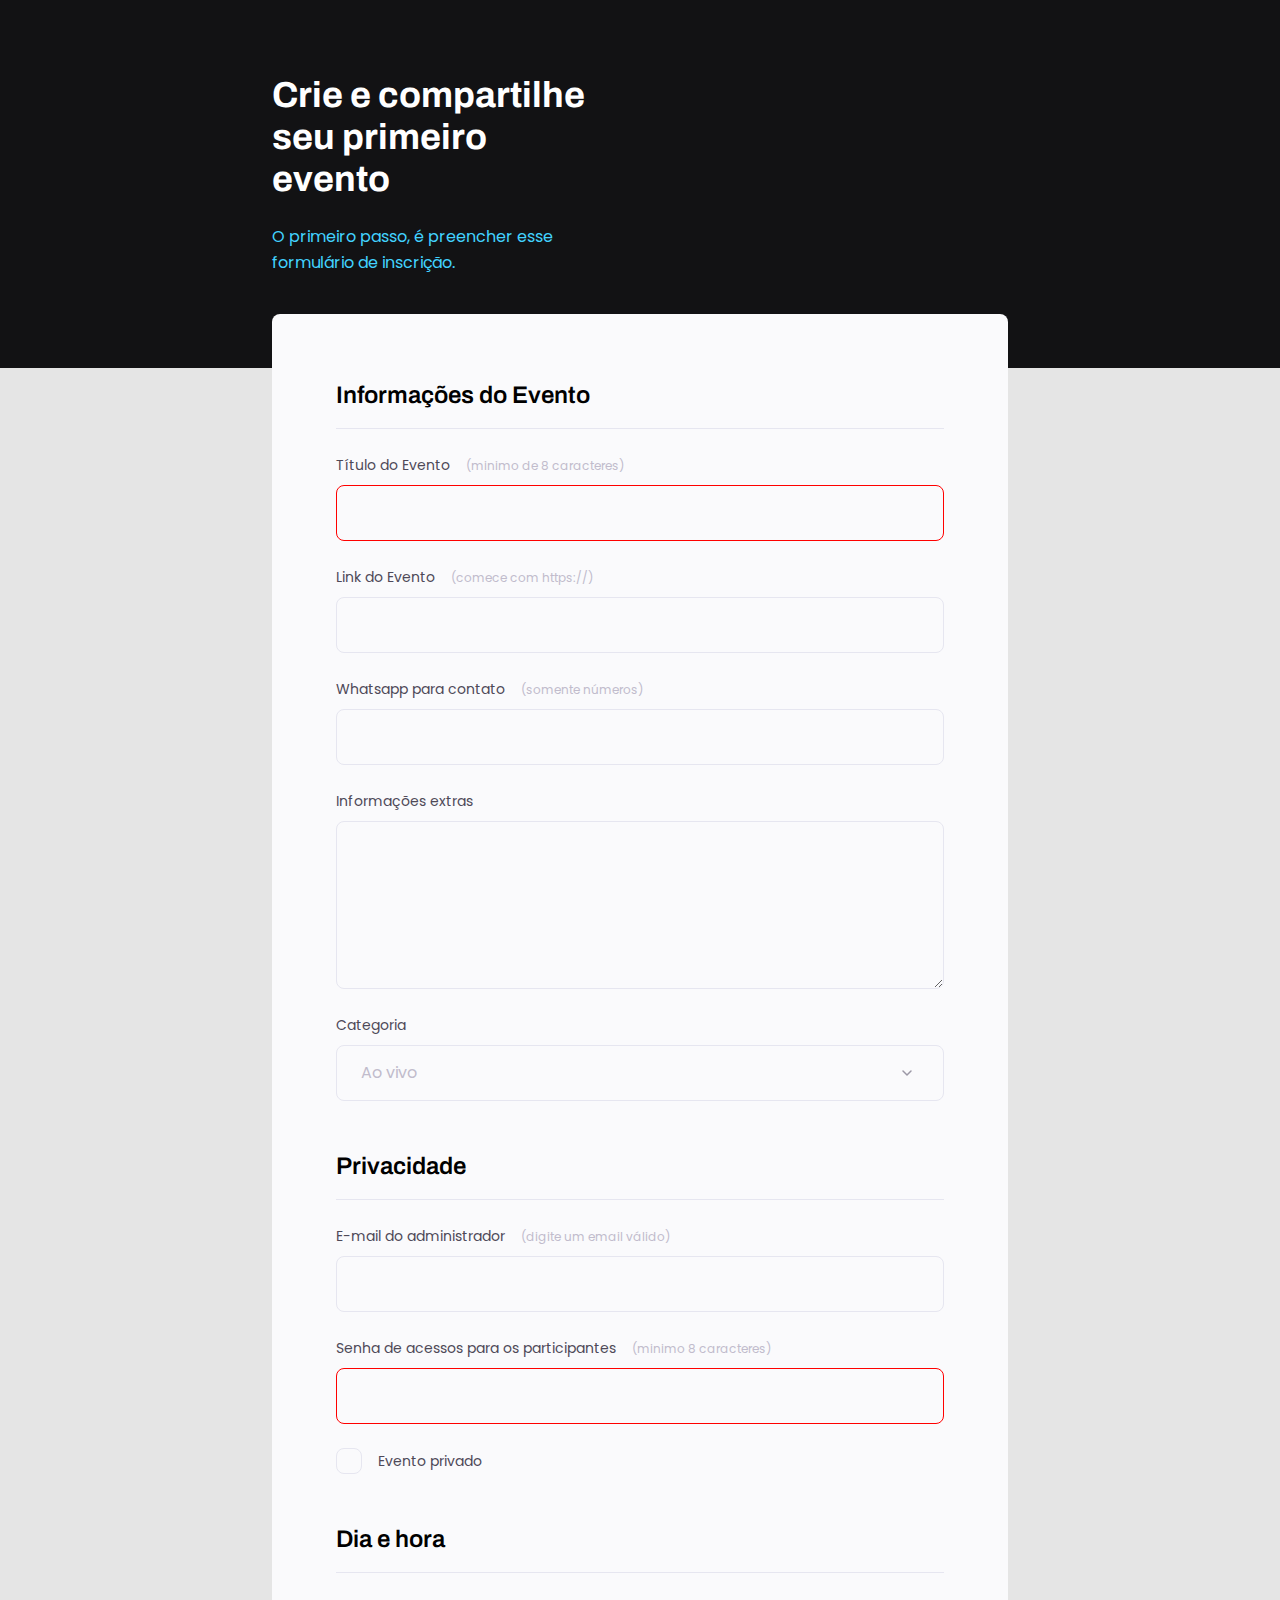
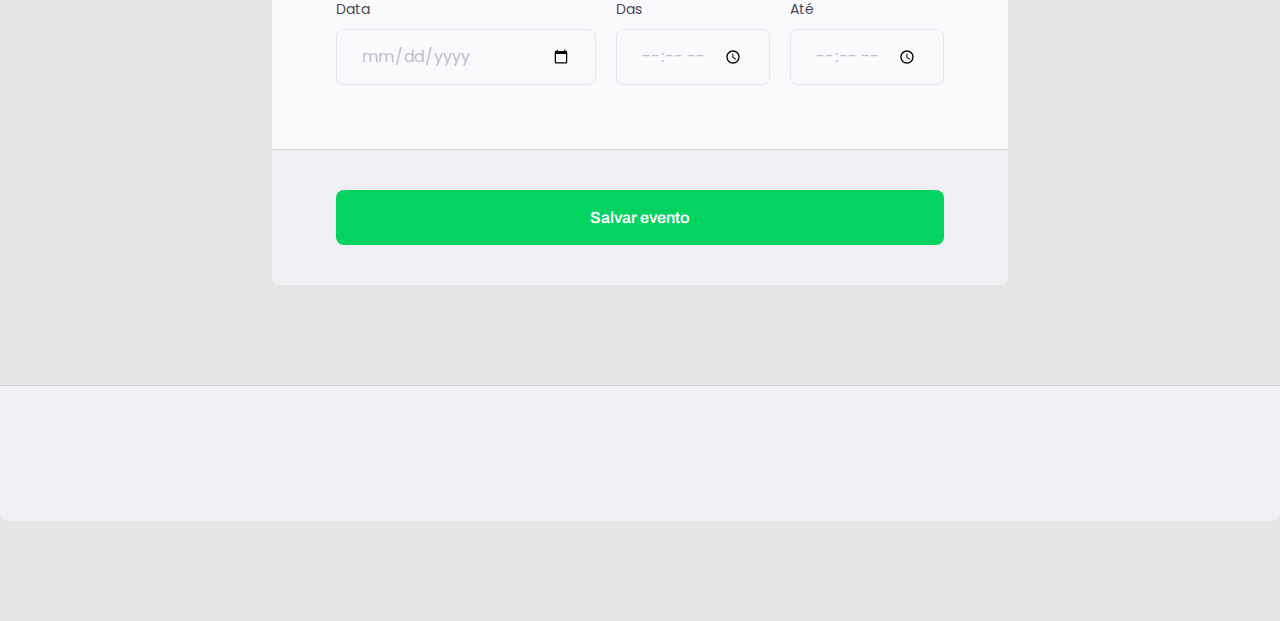
<file: index.html>
<!DOCTYPE html>
<html lang="pt-br">
<head>
    <meta charset="UTF-8">
    <meta name="viewport" content="width=device-width, initial-scale=1.0">
    <title>Crie seu evento</title>

    <link rel="stylesheet" href="style.css">

    <link rel="preconnect" href="https://fonts.googleapis.com">
    <link rel="preconnect" href="https://fonts.gstatic.com" crossorigin>
    <link href="https://fonts.googleapis.com/css2?family=Archivo:wght@600;700&family=Poppins&display=swap" rel="stylesheet">
</head>
<body>
    <div class="page">
        
        <header>
            <h1>Crie e compartilhe seu primeiro evento</h1>
            <p>O primeiro passo, é preencher esse formulário de inscrição.</p>
        </header>

        <form id="my-form">

            <fieldset>
                <div class="fieldset-wrapper">
                    <legend>Informações do Evento</legend>

                    <div class="input-wrapper">
                        <label for="event-title">Título do Evento <span>(minimo de 8 caracteres)</span></label>
                        <input type="text" id="event-title" required minlength="8"/>
                    </div>

                    <div class="input-wrapper">
                        <label for="event-link">Link do Evento <span>(comece com https://)</span></label>
                        <input type="url" id="event-link">
                    </div>

                    <div class="input-wrapper">
                        <label for="event-whatsapp">Whatsapp para contato <span>(somente números)</span></label>
                        <input type="number" id="event-whatsapp">
                    </div>

                    <div class="input-wrapper">
                        <label for="event-info">Informações extras</label>
                        <textarea id="event-info"></textarea>
                    </div>

                    <div class="input-wrapper">
                        <label for="event-category">Categoria</label>
                        <select id="event-category">
                            <option value="live">Ao vivo</option>
                            <option value="podcast">Podcast</option>
                            <option value="mentorship">Mentoria</option>
                        </select>
                    </div>
                </div>
            </fieldset>

            <fieldset>
                <div class="fieldset-wrapper">
                    <legend>Privacidade</legend>

                    <div class="input-wrapper">
                        <label for="event-email">E-mail do administrador <span>(digite um email válido)</span></label>
                        <input type="email" id="event-email">
                    </div>

                    <div class="input-wrapper">
                        <label for="event-password"> Senha de acessos para os participantes <span>(minimo 8 caracteres)</span></label>
                        <input type="password" id="event-password" required minlength="8"/>
                    </div>

                    <div class="checkbox-wrapper">
                        <input type="checkbox" id="event-private">
                        <label for="event-private"> Evento privado</label>
                    </div>

                </div>
            </fieldset>

            <fieldset>
                <div class="fieldset-wrapper">
                    <legend>Dia e hora</legend>

                    <div class="col-3">
                        <div class="input-wrapper">
                            <label for="event-date"> Data</label>
                            <input type="date" id="event-date">
                        </div>
    
                        <div class="input-wrapper">
                            <label for="event-begin"> Das</label>
                            <input type="time" id="event-begin">
                        </div>

                        <div class="input-wrapper">
                            <label for="event-end"> Até</label>
                            <input type="time" id="event-end">
                        </div>
                    </div>
                    
                </div>
            </fieldset>

        </form>

        <footer>
            <input 
            class="button" 
            type="submit" 
            form="my-form"
            value="Salvar evento">
        </footer>


    </div>

    <main></main>


    <footer></footer>
</body>
</html>
</file>
<file: style.css>
* {
    padding: 0;
    margin: 0;
    box-sizing: border-box;
}
body, input, select, textarea {
    font-family: 'Poppins', sans-serif;
}
body {
    font-family: 'Poppins', sans-serif;
    background-color: #E5E5E5;
}
body::before {
    content: '';
    width: 100%;
    height: 368px;

    position: absolute;
    top: 0;
    left: 0;
    z-index: -1;
    background: #121214;
}
.page {
    width: 736px;
    margin: auto;
}
header {
    width: 319px;

    margin-top: 74px;
}
header h1 {
    font-family: 'Archivo', sans-serif;
    font-weight: bold;
    font-size: 36px;
    line-height: 42px;
    color: white;

    margin-bottom: 24px;
}
header p {
    font-family: 'Poppins';
    font-size: 16px;
    line-height: 26px;

    color: #42D3FF;
}
form {
    margin-top: 38px;
    background-color: #FAFAFC;
    border-radius: 8px 8px 0 0;
    min-height: 300px;

    padding: 64px;

    display: flex;
    flex-direction: column;
    gap: 48px;
}
 fieldset {
    border: none;
 }
 .fieldset-wrapper {
    display: flex;
    flex-direction: column;
    gap: 24px;
 }
 fieldset legend {
    font-family: 'Archivo';
    font-weight: 600;
    font-size: 24px;
    line-height: 34px;
    
    width: 100%;
    border-bottom: 1px solid #E6E6F0;
    padding-bottom: 16px;
 }
 .input-wrapper {
    display: flex;
    flex-direction: column;
 }
 .input-wrapper label, .checkbox-wrapper label {
    font-size: 14px;
    line-height: 24px;
    
    color: #4E4958;

    margin-bottom: 8px;
 }
 .input-wrapper label span {
    margin-left: 12px;

    font-size: 12px;
    line-height: 20px;

    color: #C1BCCC;
 }
 .input-wrapper label span:hover {
    color: #6C6A71; 

 } 
 .input-wrapper input, .input-wrapper textarea, .input-wrapper select{
    background-color: #FAFAFC;

    border: 1px solid #E6E6F0;
    border-radius: 8px;

    height: 56px;

    padding: 0 24px;

    font-size: 16px;
    line-height: 26px;

    color: #C1BCCC;
 }
 .input-wrapper textarea {
    padding: 0;
    height: 168px;
 }
 .input-wrapper select {
    appearance: none;

    background-image: url("data:image/svg+xml,%3Csvg width='24' height='24' viewBox='0 0 24 24' fill='none' xmlns='http://www.w3.org/2000/svg'%3E%3Cg clip-path='url(%23clip0_1_54)'%3E%3Cpath d='M8 10L12 14L16 10' stroke='%239C98A6' stroke-width='1.5' stroke-linecap='round' stroke-linejoin='round'/%3E%3C/g%3E%3Cdefs%3E%3CclipPath id='clip0_1_54'%3E%3Crect width='24' height='24' fill='white'/%3E%3C/clipPath%3E%3C/defs%3E%3C/svg%3E%0A");
    background-repeat: no-repeat;
    background-position: right 24px top 50%;
 }
 .col-3 {
   display: flex;
   gap: 20px;
 }
 .col-3 > div:nth-child(1) {
   width: 100%;
 }
 .checkbox-wrapper {
   position: relative;
 }
 .checkbox-wrapper label {
   display: flex;
   align-items: center;
   gap: 16px;

   margin: 0;
 }
 .checkbox-wrapper input {
   position: absolute;
   top: 0;
   left: 0;

   width: 24px;
   height: 24px;

   opacity: 0;
 }
 .checkbox-wrapper label:before {
   content: '';
   width: 24px;
   height: 24px;
   display: block;

   border: 1px solid #E6E6F0;
   border-radius: 8px;
 }
 .checkbox-wrapper input:checked + label::before {
   background-image: url("data:image/svg+xml,%3Csvg width='18' height='14' viewBox='0 0 18 14' fill='none' xmlns='http://www.w3.org/2000/svg'%3E%3Cpath d='M6 11.17L1.83 7L0.410004 8.41L6 14L18 2L16.59 0.589996L6 11.17Z' fill='%2342D3FF'/%3E%3C/svg%3E%0A");
   background-repeat: no-repeat;
   background-position: center;
 }
 .checkbox-wrapper input:focus + label::before{
   outline: 2px solid black;
 }
 footer {
   background: #f0f0f4;
   
   height: 136px;

   display: flex;
   flex-direction: column;

   padding: 40px 64px;

   margin-bottom: 100px;

   border-top: 1px solid #D6D6D6;
   border-radius: 0 0 8px 8px ;
 }
 footer .button {
   height: 56px;
   background: #04D361;
   border-radius: 8px;
   border: 0;

   font-family: 'Archivo';

   font-weight: 600;
   font-size: 16px;
   line-height: 26px;

   color: #FFFFFF;
 }
 footer .button:hover {
   background: #08a04c;
 }
 input:invalid {
   border: 1px solid red;
 }
</file>
